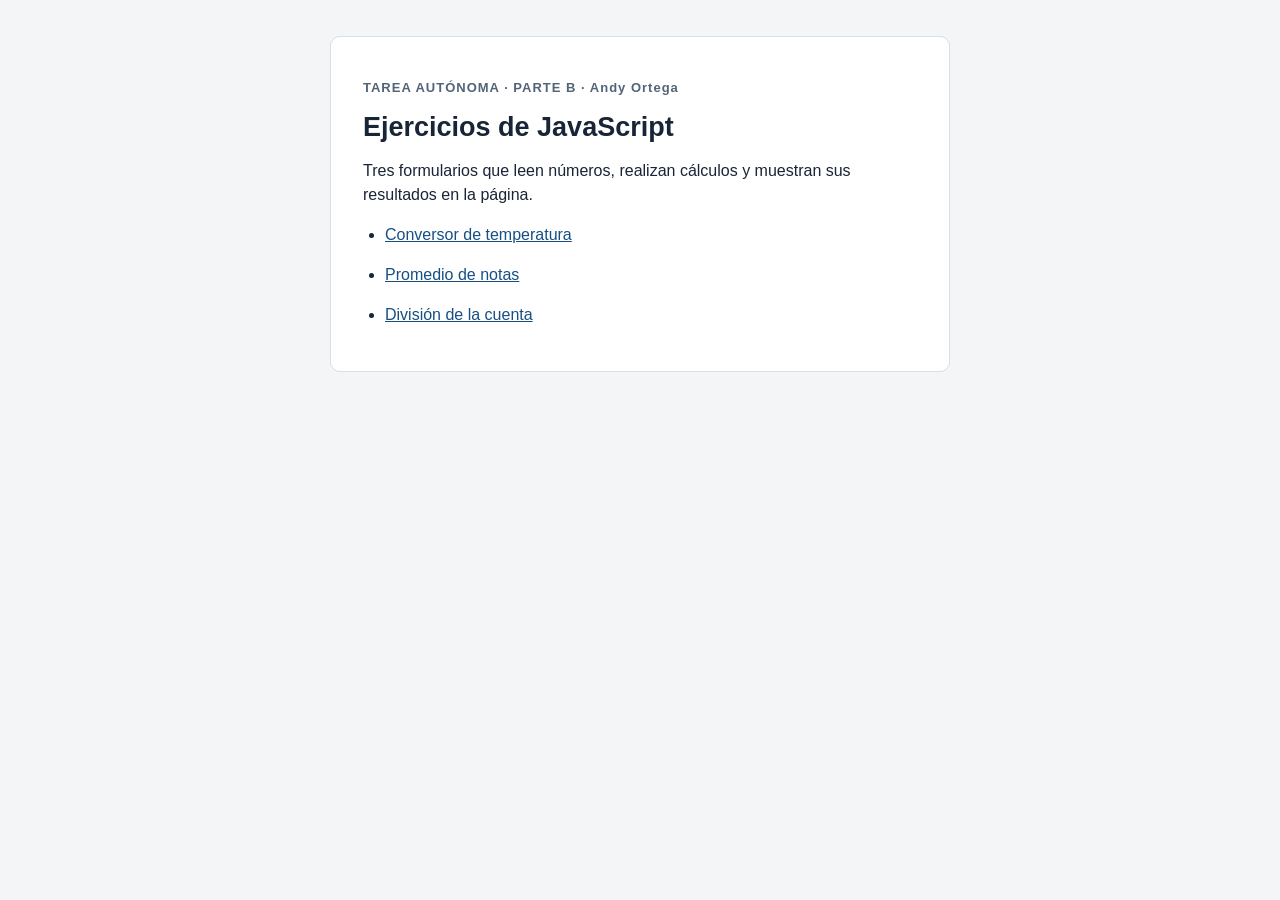
<file: index.html>
<!DOCTYPE html>
<html lang="es">
<head>
  <meta charset="UTF-8">
  <meta name="viewport" content="width=device-width, initial-scale=1.0">
  <title>Tarea autónoma de JavaScript</title>
  <link rel="icon" href="data:,">
  <link rel="stylesheet" href="estilos.css">
</head>
<body>
  <main>
    <p class="actividad">TAREA AUTÓNOMA · PARTE B · Andy Ortega</p>
    <h1>Ejercicios de JavaScript</h1>
    <p>Tres formularios que leen números, realizan cálculos y muestran sus resultados en la página.</p>
    <ul>
      <li><a href="01_temperatura/index.html">Conversor de temperatura</a></li>
      <li><a href="02_promedio/index.html">Promedio de notas</a></li>
      <li><a href="03_cuenta/index.html">División de la cuenta</a></li>
    </ul>
  </main>
</body>
</html>
</file>
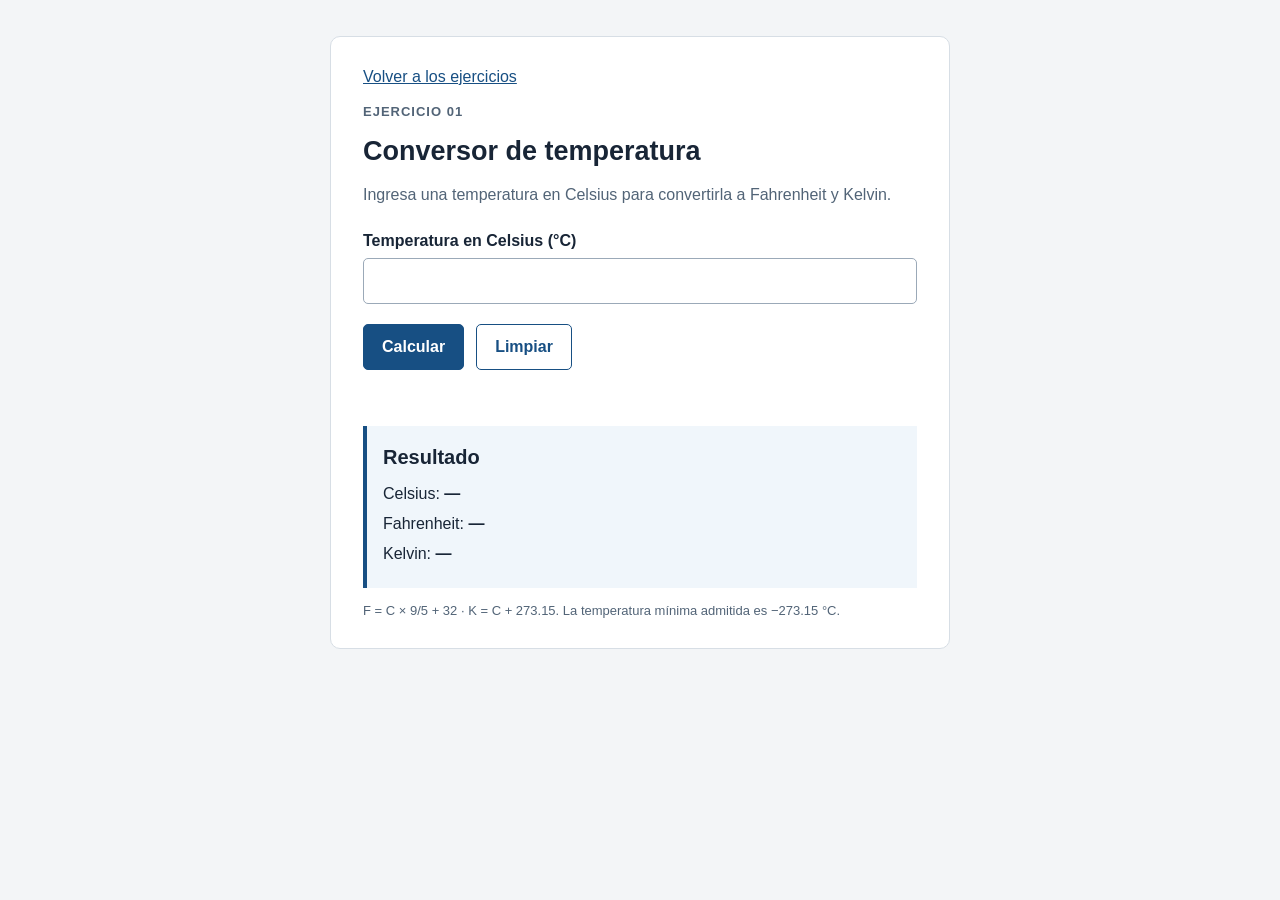
<file: 01_temperatura/index.html>
<!DOCTYPE html>
<html lang="es">
<head>
  <meta charset="UTF-8">
  <meta name="viewport" content="width=device-width, initial-scale=1.0">
  <title>Conversor de temperatura</title>
  <link rel="icon" href="data:,">
  <link rel="stylesheet" href="estilos.css">
  <!-- defer ejecuta el archivo cuando el HTML ya se ha analizado. -->
  <script src="app.js" defer></script>
</head>
<body>
  <main>
    <a href="../index.html">Volver a los ejercicios</a>
    <p class="actividad">EJERCICIO 01</p>
    <h1>Conversor de temperatura</h1>
    <p class="descripcion">Ingresa una temperatura en Celsius para convertirla a Fahrenheit y Kelvin.</p>
    <form id="formulario" novalidate>
      <label for="celsius">Temperatura en Celsius (°C)</label>
      <input id="celsius" name="celsius" type="number" step="any" min="-273.15" required>
      <div class="acciones">
        <button type="submit">Calcular</button>
        <button type="reset">Limpiar</button>
      </div>
    </form>
    <p id="error" class="error" role="alert"></p>
    <section class="resultado" aria-labelledby="titulo-resultado" aria-live="polite">
      <h2 id="titulo-resultado">Resultado</h2>
      <div id="resultado">
        <p>Celsius: <strong id="salida-celsius">—</strong></p>
        <p>Fahrenheit: <strong id="salida-fahrenheit">—</strong></p>
        <p>Kelvin: <strong id="salida-kelvin">—</strong></p>
      </div>
    </section>
    <p class="nota">F = C × 9/5 + 32 · K = C + 273.15. La temperatura mínima admitida es −273.15 °C.</p>
  </main>
</body>
</html>
</file>
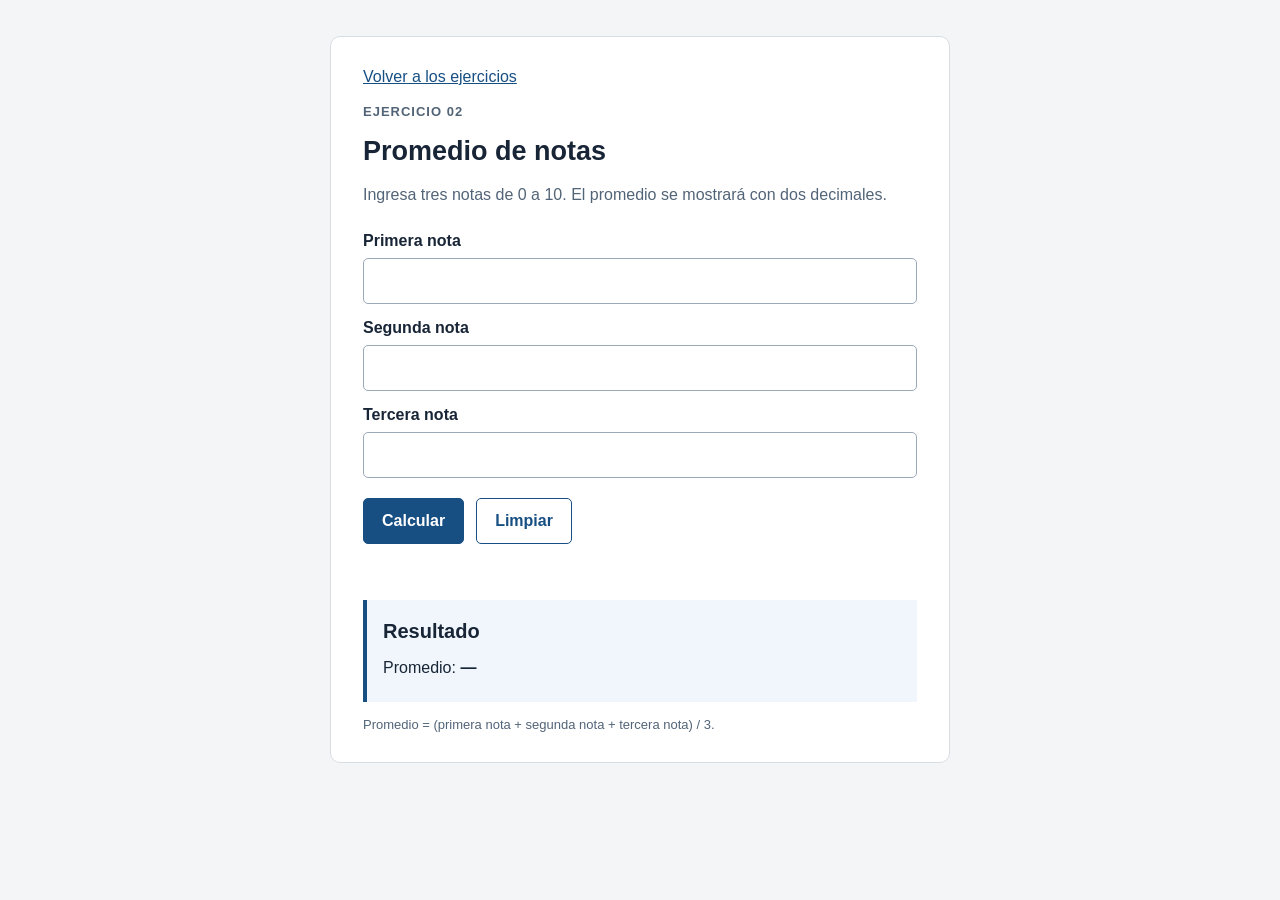
<file: 02_promedio/index.html>
<!DOCTYPE html>
<html lang="es">
<head>
  <meta charset="UTF-8">
  <meta name="viewport" content="width=device-width, initial-scale=1.0">
  <title>Promedio de notas</title>
  <link rel="icon" href="data:,">
  <link rel="stylesheet" href="estilos.css">
  <!-- defer ejecuta el archivo cuando el HTML ya se ha analizado. -->
  <script src="app.js" defer></script>
</head>
<body>
  <main>
    <a href="../index.html">Volver a los ejercicios</a>
    <p class="actividad">EJERCICIO 02</p>
    <h1>Promedio de notas</h1>
    <p class="descripcion">Ingresa tres notas de 0 a 10. El promedio se mostrará con dos decimales.</p>
    <form id="formulario" novalidate>
      <label for="nota1">Primera nota</label>
      <input id="nota1" name="nota1" type="number" min="0" max="10" step="any" required>
      <label for="nota2">Segunda nota</label>
      <input id="nota2" name="nota2" type="number" min="0" max="10" step="any" required>
      <label for="nota3">Tercera nota</label>
      <input id="nota3" name="nota3" type="number" min="0" max="10" step="any" required>
      <div class="acciones">
        <button type="submit">Calcular</button>
        <button type="reset">Limpiar</button>
      </div>
    </form>
    <p id="error" class="error" role="alert"></p>
    <section class="resultado" aria-labelledby="titulo-resultado" aria-live="polite">
      <h2 id="titulo-resultado">Resultado</h2>
      <div id="resultado">
        <p>Promedio: <strong id="salida-promedio">—</strong></p>
      </div>
    </section>
    <p class="nota">Promedio = (primera nota + segunda nota + tercera nota) / 3.</p>
  </main>
</body>
</html>
</file>
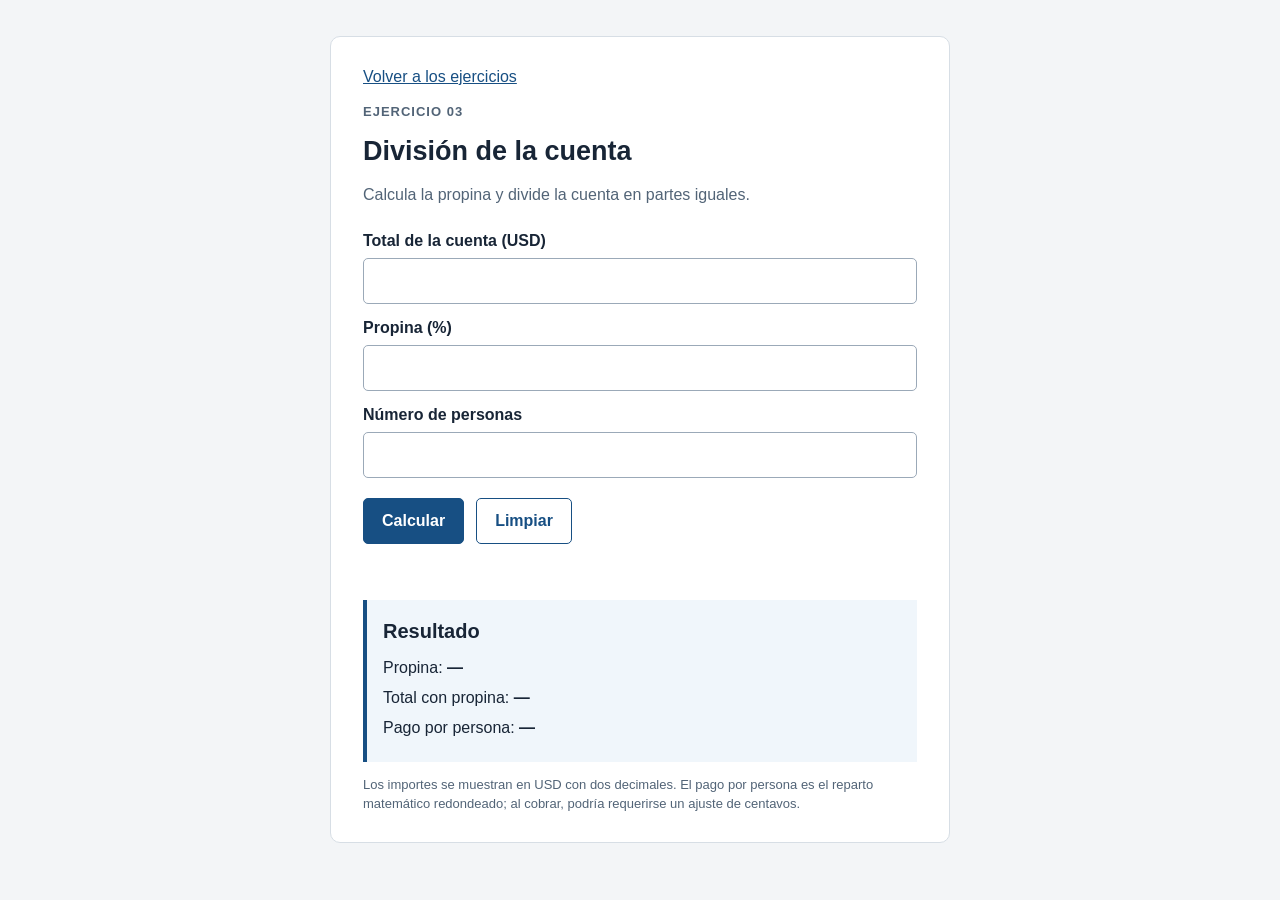
<file: 03_cuenta/index.html>
<!DOCTYPE html>
<html lang="es">
<head>
  <meta charset="UTF-8">
  <meta name="viewport" content="width=device-width, initial-scale=1.0">
  <title>División de la cuenta</title>
  <link rel="icon" href="data:,">
  <link rel="stylesheet" href="estilos.css">
  <!-- defer ejecuta el archivo cuando el HTML ya se ha analizado. -->
  <script src="app.js" defer></script>
</head>
<body>
  <main>
    <a href="../index.html">Volver a los ejercicios</a>
    <p class="actividad">EJERCICIO 03</p>
    <h1>División de la cuenta</h1>
    <p class="descripcion">Calcula la propina y divide la cuenta en partes iguales.</p>
    <form id="formulario" novalidate>
      <label for="total">Total de la cuenta (USD)</label>
      <input id="total" name="total" type="number" min="0" step="0.01" required>
      <label for="porcentaje">Propina (%)</label>
      <input id="porcentaje" name="porcentaje" type="number" min="0" step="any" required>
      <label for="personas">Número de personas</label>
      <input id="personas" name="personas" type="number" min="1" step="1" required>
      <div class="acciones">
        <button type="submit">Calcular</button>
        <button type="reset">Limpiar</button>
      </div>
    </form>
    <p id="error" class="error" role="alert"></p>
    <section class="resultado" aria-labelledby="titulo-resultado" aria-live="polite">
      <h2 id="titulo-resultado">Resultado</h2>
      <div id="resultado">
        <p>Propina: <strong id="salida-propina">—</strong></p>
        <p>Total con propina: <strong id="salida-total">—</strong></p>
        <p>Pago por persona: <strong id="salida-persona">—</strong></p>
      </div>
    </section>
    <p class="nota">Los importes se muestran en USD con dos decimales. El pago por persona es el reparto matemático redondeado; al cobrar, podría requerirse un ajuste de centavos.</p>
  </main>
</body>
</html>
</file>
<file: estilos.css>
* {
    box-sizing: border-box;
}

body {
    margin: 0;
    background: #f3f5f7;
    color: #182536;
    font-family: Arial, sans-serif;
    line-height: 1.5;
}

main {
    width: min(92%, 620px);
    margin: 36px auto;
    padding: 28px 32px;
    background: white;
    border: 1px solid #d7dee5;
    border-radius: 10px;
}

h1 {
    font-size: 27px;
    line-height: 1.2;
    margin: 10px 0 12px;
}

h2 {
    font-size: 20px;
    margin: 0 0 10px;
}

a {
    color: #174f83;
}

.actividad {
    color: #526477;
    font-size: 13px;
    font-weight: bold;
    letter-spacing: 1px;
}

.descripcion {
    color: #526477;
    margin-bottom: 22px;
}

label {
    display: block;
    margin: 12px 0 5px;
    font-weight: bold;
}

input {
    width: 100%;
    padding: 10px 12px;
    border: 1px solid #9ba9b8;
    border-radius: 5px;
    font: inherit;
}

input:focus-visible,
button:focus-visible,
a:focus-visible {
    outline: 3px solid #9fc6ef;
    outline-offset: 3px;
}

.acciones {
    display: flex;
    gap: 12px;
    margin: 20px 0;
}

button {
    padding: 10px 18px;
    font: inherit;
    font-weight: bold;
    cursor: pointer;
    border: 1px solid #174f83;
    border-radius: 5px;
    background: #174f83;
    color: white;
}

button[type="reset"] {
    background: white;
    color: #174f83;
}

.resultado {
    background: #f0f6fb;
    border-left: 4px solid #174f83;
    padding: 16px;
}

.resultado p {
    margin: 6px 0;
}

.error {
    color: #9c2020;
    min-height: 1.5em;
    margin: 0 0 12px;
}

.nota {
    font-size: 13px;
    color: #526477;
    margin-bottom: 0;
}

ul {
    padding-left: 22px;
}

li {
    margin: 16px 0;
}

@media (max-width: 480px) {
    main {
        padding: 20px;
        margin: 18px auto;
    }

    h1 {
        font-size: 24px;
    }
}
</file>
<file: 01_temperatura/estilos.css>
* {
    box-sizing: border-box;
}

body {
    margin: 0;
    background: #f3f5f7;
    color: #182536;
    font-family: Arial, sans-serif;
    line-height: 1.5;
}

main {
    width: min(92%, 620px);
    margin: 36px auto;
    padding: 28px 32px;
    background: white;
    border: 1px solid #d7dee5;
    border-radius: 10px;
}

h1 {
    font-size: 27px;
    line-height: 1.2;
    margin: 10px 0 12px;
}

h2 {
    font-size: 20px;
    margin: 0 0 10px;
}

a {
    color: #174f83;
}

.actividad {
    color: #526477;
    font-size: 13px;
    font-weight: bold;
    letter-spacing: 1px;
}

.descripcion {
    color: #526477;
    margin-bottom: 22px;
}

label {
    display: block;
    margin: 12px 0 5px;
    font-weight: bold;
}

input {
    width: 100%;
    padding: 10px 12px;
    border: 1px solid #9ba9b8;
    border-radius: 5px;
    font: inherit;
}

input:focus-visible,
button:focus-visible,
a:focus-visible {
    outline: 3px solid #9fc6ef;
    outline-offset: 3px;
}

.acciones {
    display: flex;
    gap: 12px;
    margin: 20px 0;
}

button {
    padding: 10px 18px;
    font: inherit;
    font-weight: bold;
    cursor: pointer;
    border: 1px solid #174f83;
    border-radius: 5px;
    background: #174f83;
    color: white;
}

button[type="reset"] {
    background: white;
    color: #174f83;
}

.resultado {
    background: #f0f6fb;
    border-left: 4px solid #174f83;
    padding: 16px;
}

.resultado p {
    margin: 6px 0;
}

.error {
    color: #9c2020;
    min-height: 1.5em;
    margin: 0 0 12px;
}

.nota {
    font-size: 13px;
    color: #526477;
    margin-bottom: 0;
}

ul {
    padding-left: 22px;
}

li {
    margin: 16px 0;
}

@media (max-width: 480px) {
    main {
        padding: 20px;
        margin: 18px auto;
    }

    h1 {
        font-size: 24px;
    }
}
</file>
<file: 02_promedio/estilos.css>
* {
    box-sizing: border-box;
}

body {
    margin: 0;
    background: #f3f5f7;
    color: #182536;
    font-family: Arial, sans-serif;
    line-height: 1.5;
}

main {
    width: min(92%, 620px);
    margin: 36px auto;
    padding: 28px 32px;
    background: white;
    border: 1px solid #d7dee5;
    border-radius: 10px;
}

h1 {
    font-size: 27px;
    line-height: 1.2;
    margin: 10px 0 12px;
}

h2 {
    font-size: 20px;
    margin: 0 0 10px;
}

a {
    color: #174f83;
}

.actividad {
    color: #526477;
    font-size: 13px;
    font-weight: bold;
    letter-spacing: 1px;
}

.descripcion {
    color: #526477;
    margin-bottom: 22px;
}

label {
    display: block;
    margin: 12px 0 5px;
    font-weight: bold;
}

input {
    width: 100%;
    padding: 10px 12px;
    border: 1px solid #9ba9b8;
    border-radius: 5px;
    font: inherit;
}

input:focus-visible,
button:focus-visible,
a:focus-visible {
    outline: 3px solid #9fc6ef;
    outline-offset: 3px;
}

.acciones {
    display: flex;
    gap: 12px;
    margin: 20px 0;
}

button {
    padding: 10px 18px;
    font: inherit;
    font-weight: bold;
    cursor: pointer;
    border: 1px solid #174f83;
    border-radius: 5px;
    background: #174f83;
    color: white;
}

button[type="reset"] {
    background: white;
    color: #174f83;
}

.resultado {
    background: #f0f6fb;
    border-left: 4px solid #174f83;
    padding: 16px;
}

.resultado p {
    margin: 6px 0;
}

.error {
    color: #9c2020;
    min-height: 1.5em;
    margin: 0 0 12px;
}

.nota {
    font-size: 13px;
    color: #526477;
    margin-bottom: 0;
}

ul {
    padding-left: 22px;
}

li {
    margin: 16px 0;
}

@media (max-width: 480px) {
    main {
        padding: 20px;
        margin: 18px auto;
    }

    h1 {
        font-size: 24px;
    }
}
</file>
<file: 03_cuenta/estilos.css>
* {
    box-sizing: border-box;
}

body {
    margin: 0;
    background: #f3f5f7;
    color: #182536;
    font-family: Arial, sans-serif;
    line-height: 1.5;
}

main {
    width: min(92%, 620px);
    margin: 36px auto;
    padding: 28px 32px;
    background: white;
    border: 1px solid #d7dee5;
    border-radius: 10px;
}

h1 {
    font-size: 27px;
    line-height: 1.2;
    margin: 10px 0 12px;
}

h2 {
    font-size: 20px;
    margin: 0 0 10px;
}

a {
    color: #174f83;
}

.actividad {
    color: #526477;
    font-size: 13px;
    font-weight: bold;
    letter-spacing: 1px;
}

.descripcion {
    color: #526477;
    margin-bottom: 22px;
}

label {
    display: block;
    margin: 12px 0 5px;
    font-weight: bold;
}

input {
    width: 100%;
    padding: 10px 12px;
    border: 1px solid #9ba9b8;
    border-radius: 5px;
    font: inherit;
}

input:focus-visible,
button:focus-visible,
a:focus-visible {
    outline: 3px solid #9fc6ef;
    outline-offset: 3px;
}

.acciones {
    display: flex;
    gap: 12px;
    margin: 20px 0;
}

button {
    padding: 10px 18px;
    font: inherit;
    font-weight: bold;
    cursor: pointer;
    border: 1px solid #174f83;
    border-radius: 5px;
    background: #174f83;
    color: white;
}

button[type="reset"] {
    background: white;
    color: #174f83;
}

.resultado {
    background: #f0f6fb;
    border-left: 4px solid #174f83;
    padding: 16px;
}

.resultado p {
    margin: 6px 0;
}

.error {
    color: #9c2020;
    min-height: 1.5em;
    margin: 0 0 12px;
}

.nota {
    font-size: 13px;
    color: #526477;
    margin-bottom: 0;
}

ul {
    padding-left: 22px;
}

li {
    margin: 16px 0;
}

@media (max-width: 480px) {
    main {
        padding: 20px;
        margin: 18px auto;
    }

    h1 {
        font-size: 24px;
    }
}
</file>
